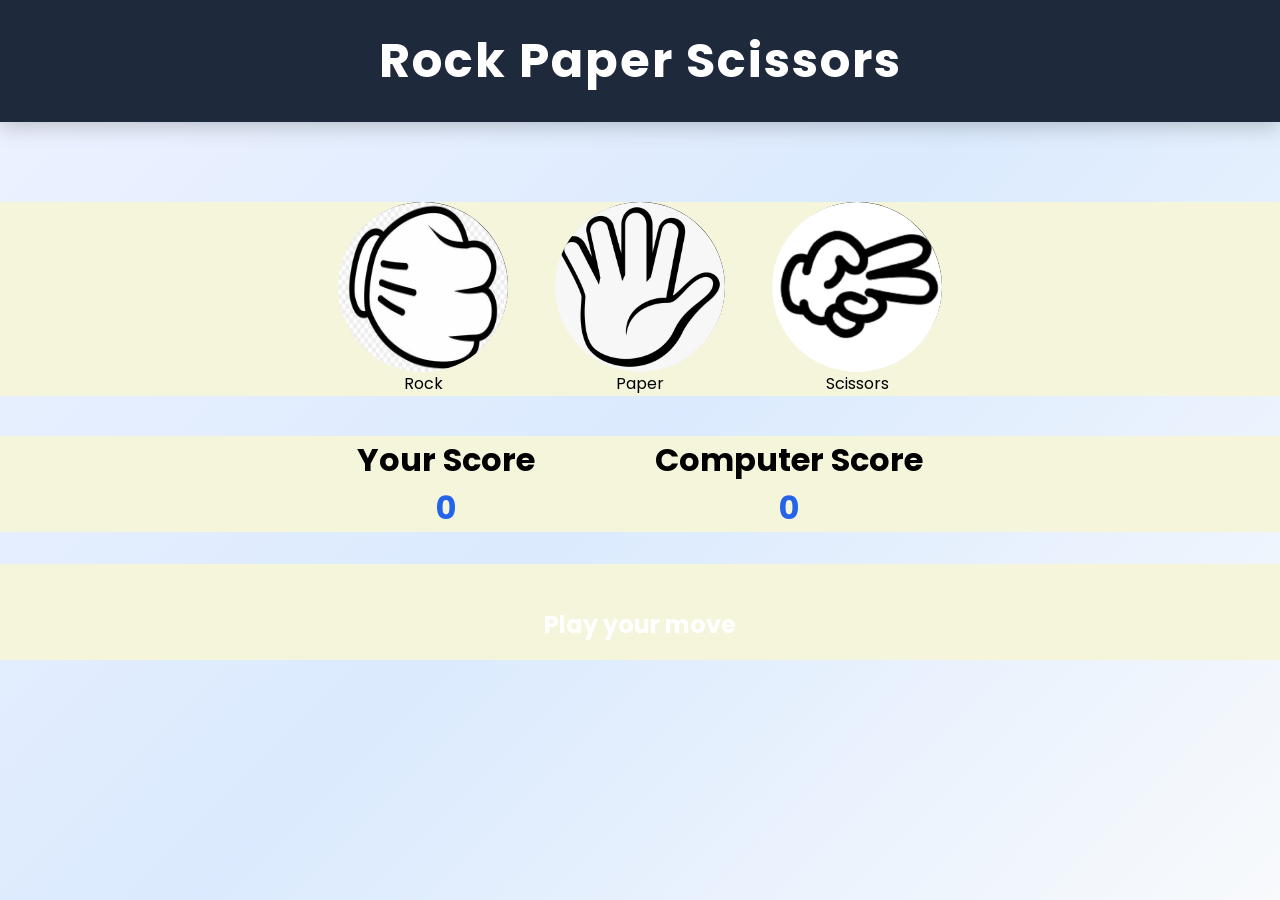
<file: index.html>
<!DOCTYPE html>
<html lang="en">
<head>
    <meta charset="UTF-8">
    <meta name="viewport" content="width=device-width, initial-scale=1.0">
    <title>Rock Paper Scissor Game</title>
    <link rel="stylesheet" href="rps.css">
    <link rel="preconnect" href="https://fonts.googleapis.com">
    <link rel="preconnect" href="https://fonts.gstatic.com" crossorigin>
    <link href="https://fonts.googleapis.com/css2?family=Poppins:wght@300;500;700&display=swap" rel="stylesheet">

</head>
<body>

    <h1>Rock Paper Scissors</h1>
    <div class="choices">

        <div class="option">
            <div class="choice" id="rock">
                <img src="./images/rock.jpeg" alt="Rock"/>
            </div>
            <p>Rock</p>
        </div>

        <div class="option">
            <div class="choice" id="paper">
                <img src="./images/paper.jpeg" alt="Paper"/>
            </div>
            <p>Paper</p>
        </div>

        <div class="option">
            <div class="choice" id="scissors">
                <img src="./images/scissor.jpeg" alt="Scissors"/>
            </div>
            <p>Scissors</p>
        </div>
    </div>

    <div class="scoreBoard">
        <div class="score">
            <h2>Your Score</h2>
            <p id="userScore">0</p>
        </div>

        <div class="score">
            <h2>Computer Score</h2>
            <p id="computerScore">0</p>
        </div>
    </div>


    <div class="msgContainer">
      <p id="msg">Play your move</p>
    </div>

    <button class="reset hide">Reset Game</button>

    <script src="rps.js"></script>
</body>
</html>
</file>
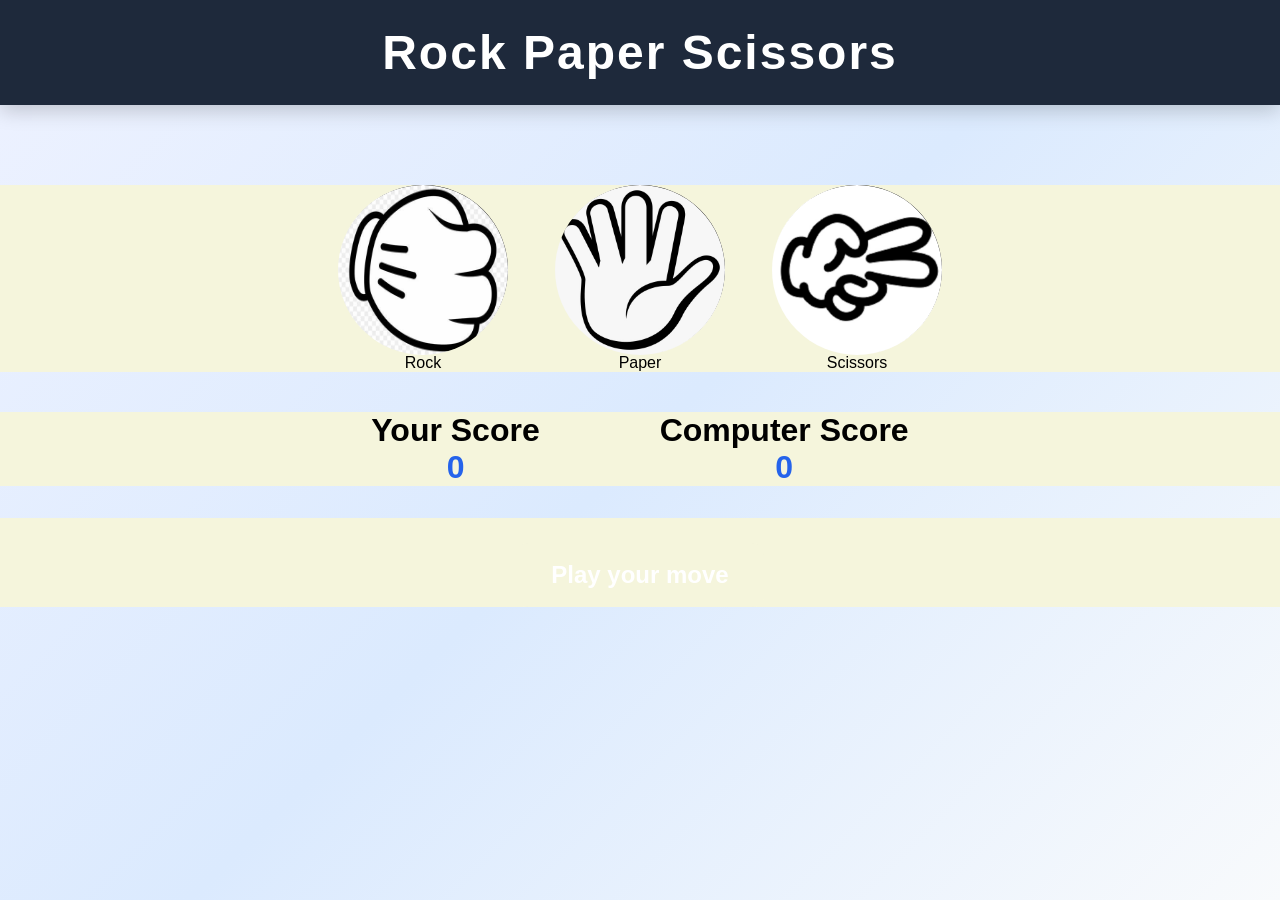
<file: rps.html>
<!DOCTYPE html>
<html lang="en">
<head>
    <meta charset="UTF-8">
    <meta name="viewport" content="width=device-width, initial-scale=1.0">
    <title>Rock Paper Scissor Game</title>
    <link rel="stylesheet" href="rps.css">

</head>
<body>

    <h1>Rock Paper Scissors</h1>
    <div class="choices">

        <div class="option">
            <div class="choice" id="rock">
                <img src="./images/rock.jpeg" alt="Rock"/>
            </div>
            <p>Rock</p>
        </div>

        <div class="option">
            <div class="choice" id="paper">
                <img src="./images/paper.jpeg" alt="Paper"/>
            </div>
            <p>Paper</p>
        </div>

        <div class="option">
            <div class="choice" id="scissors">
                <img src="./images/scissor.jpeg" alt="Scissors"/>
            </div>
            <p>Scissors</p>
        </div>
    </div>

    <div class="scoreBoard">
        <div class="score">
            <h2>Your Score</h2>
            <p id="userScore">0</p>
        </div>

        <div class="score">
            <h2>Computer Score</h2>
            <p id="computerScore">0</p>
        </div>
    </div>


    <div class="msgContainer">
      <p id="msg">Play your move</p>
    </div>

    <button class="reset hide">Reset Game</button>

    <script src="rps.js"></script>
</body>
</html>
</file>
<file: rps.css>
* {
    margin: 0;
    padding: 0;
    text-align: center;
    background-color: beige;
}

body {
    margin: 0;
    padding: 0;
    background: linear-gradient(135deg, #eef2ff, #dbeafe, #f8fafc);
    font-family: 'Poppins', sans-serif;
    min-height: 100vh;
}


h1 {
    margin: 0;
    padding: 25px;
    text-align: center;
    color: white;
    background: #1e293b;
    letter-spacing: 2px;
    font-size: 3rem;
    box-shadow: 0 5px 20px rgba(0, 0, 0, .2);
}

.choices {
    display: flex;
    justify-content: center;
    align-items: center;
    margin-top: 5rem;
    margin-bottom: 2rem;
    gap: 3rem;

}

.choice:hover {
    background-color: #333;
    cursor: pointer;
}

.choice {
    height: 165px;
    width: 165px;
    border: 2px solid black;
    border-radius: 50%;
    display: flex;
    justify-content: center;
    align-items: center;
    transition: background-color 0.3s ease-in;
}

img {
    height: 150px;
    width: 150px;
    object-fit: fill;
    border-radius: 50%;
}

#userScore,
#computerScore {
    font-size: 2rem;

}

.scoreBoard {
    display: flex;
    justify-content: center;
    gap: 120px;
    margin-top: 40px;
    text-align: center;
}

.score h2 {
    font-size: 2rem;
}

.score p {
    font-size: 3rem;
    font-weight: bold;
    color: #2563eb;
}

.msgContainer {
    margin-top: 2rem;
}

#msg {
    display: inline-block;
    padding: 18px 35px;
    border-radius: 12px;
    color: white;
    font-size: 1.5rem;
    font-weight: bold;
    transition: .3s;
    margin-top: 25px;
}

#reset{
    margin-top:30px;
    padding:15px 35px;
    border:none;
    border-radius:12px;
    background:#2563eb;
    color:white;
    font-size:1.2rem;
    cursor:pointer;
    transition:.3s;
}

#reset:hover{
    background:#1d4ed8;
    transform:translateY(-3px);
}

.hide {
    display: none;
}

.choice img {
    width: 170px;
    height: 170px;
    border-radius: 50%;
    transition: .3s;
    cursor: pointer;
}

.choice:hover img {
    transform: scale(1.1) rotate(5deg);
    box-shadow: 0 10px 25px rgba(0, 0, 0, .25);
}
</file>
